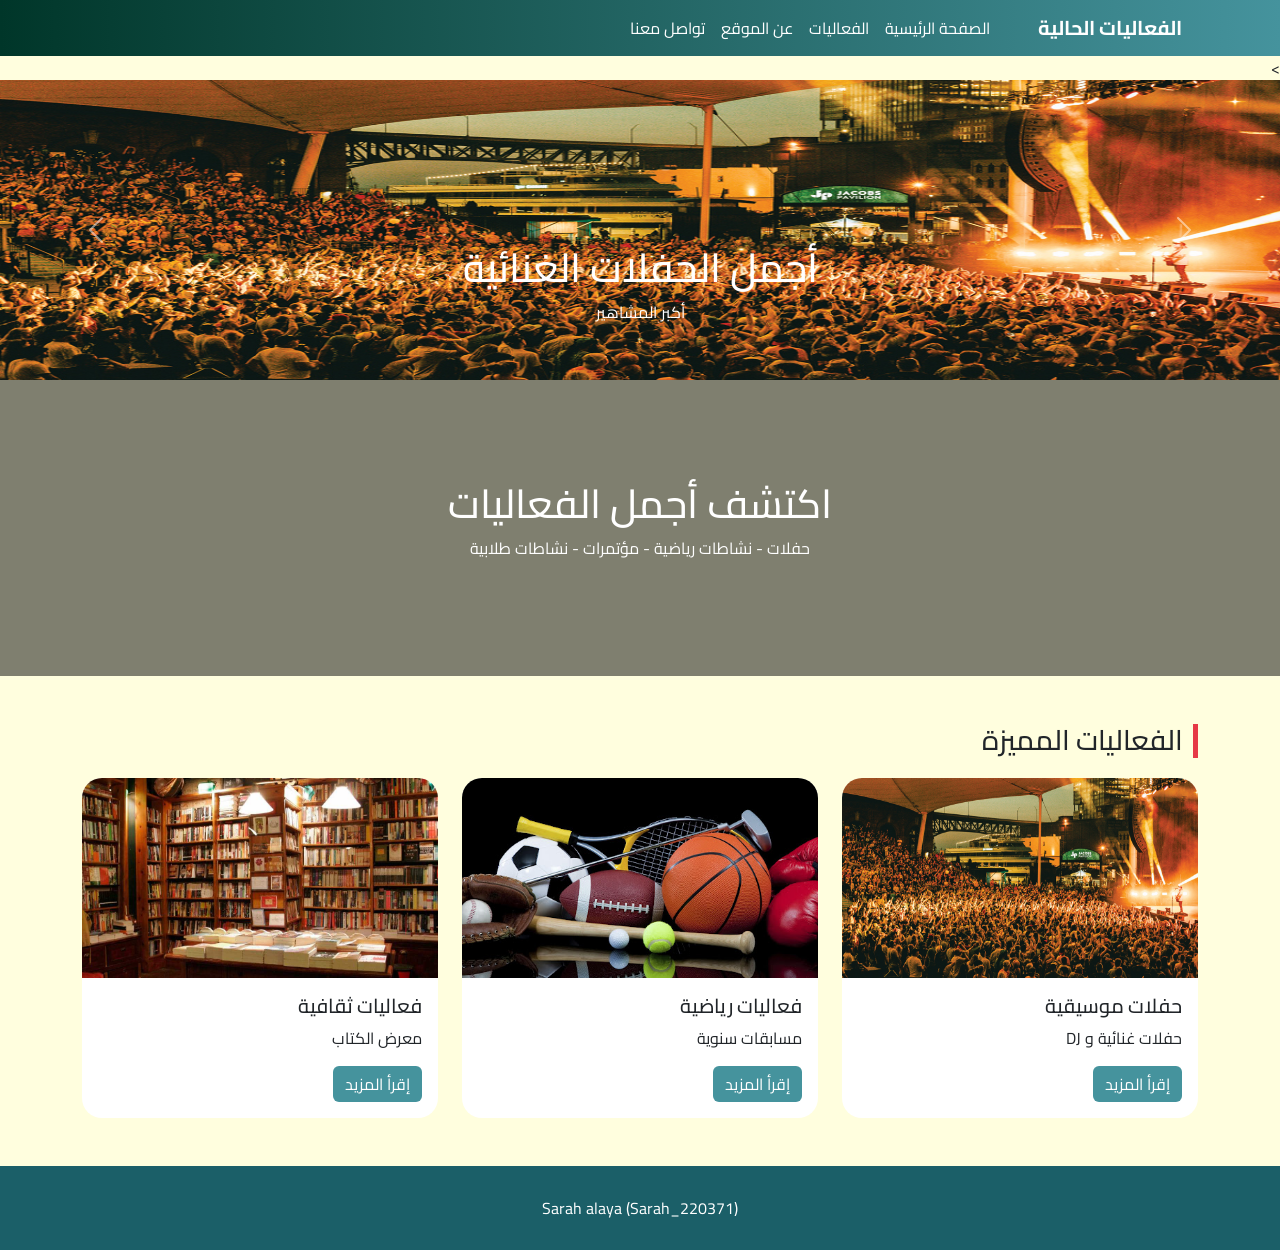
<file: index.html>
<!DOCTYPE html>
<html lang="ar" dir="rtl">

<head>
    <meta charset="UTF-8">
    <title>الصفحة الرئيسية</title>

    <link href="https://cdn.jsdelivr.net/npm/bootstrap@5.3.0/dist/css/bootstrap.min.css" rel="stylesheet">
    <link rel="stylesheet" href="assets/css/styles.css">
</head>

<body>

    <!-- Navbar -->
    <nav class="navbar navbar-expand-lg">
        <div class="container">
            <a class="navbar-brand fw-bold text-white">الفعاليات الحالية</a>

            <ul class="navbar-nav ms-auto">
                <li class="nav-item"><a class="nav-link" href="index.html">الصفحة الرئيسية</a></li>
                <li class="nav-item"><a class="nav-link" href="events.html">الفعاليات</a></li>
                <li class="nav-item"><a class="nav-link" href="about.html">عن الموقع</a></li>
                <li class="nav-item"><a class="nav-link" href="contact.html">تواصل معنا</a></li>
            </ul>
        </div>
    </nav>
    <!-- herocaousel-->>
    <div id="herocarousel" class ="carousel slide" data-bs-ride="carousel">
        <div class="carousel-inner">

            <!--slide 1-->
            <div class="carousel-item active">
                <img src="images/musical.jfif" class="d-block w-100" style="height: 300px;">
                <div class="carousel-caption">
                <h1>أجمل الحفلات الغنائية</h1>
                <p>أكبر المشاهير</p>

            </div>
        </div>

             <!--slide 2-->       
            <div class="carousel-item">
                <img src="images/sport.jpg" class="d-block w-100" style="height: 300px;">
                <div class="carousel-caption">
                <h1>أجمل النشاطات الرياضية</h1>
                <p>أمتع النشاطات الرياضية</p>

            </div>
        </div>
          <!--slide 3-->       
            <div class="carousel-item">
                <img src="images/thaq.jpg" class="d-block w-100" style="height: 300px;">
                <div class="carousel-caption">
                <h1>فعاليات ثقافية</h1>
                <p>معارض كتاب و زيارات سياحية</p>

            </div>
        </div>
    </div>
    <!-- controls -->
     <button class="carousel-control-prev" type="button" data-bs-target="#herocarousel" data-bs-slide="prev">
        <span class="carousel-control-prev-icon"></span>
        </button>
        <button class="carousel-control-next" type="button" data-bs-target="#herocarousel" data-bs-slide="next">
            <span class="carousel-control-next-icon"></span>
        </button>
    </div>
    <!-- Hero -->
    <div class="hero">
        <h1>اكتشف أجمل الفعاليات</h1>
        <p>حفلات - نشاطات رياضية - مؤتمرات - نشاطات طلابية</p>
    </div>

    <!-- Featured -->
    <div class="container mt-5">
        <h3 class="section-title">الفعاليات المميزة</h3>

        <div class="row">

            <div class="col-md-4">
                <div class="card">
                    <img src="images/musical.jfif">
                    <div class="card-body">
                        <h5>حفلات موسيقية</h5>
                        <p>حفلات غنائية و DJ</p>
                        <a href="event.html?id=1" class="btn btn-primary">إقرأ المزيد</a>
                    </div>
                </div>
            </div>

            <div class="col-md-4">
                <div class="card">
                    <img src="images/sport.jpg">
                    <div class="card-body">
                        <h5>فعاليات رياضية </h5>
                        <p> مسابقات سنوية</p>
                        <a href="event.html?id=2" class="btn btn-primary">إقرأ المزيد</a>
                    </div>
                </div>
            </div>

            <div class="col-md-4">
                <div class="card">
                    <img src="images/thaq.jpg">
                    <div class="card-body">
                        <h5>فعاليات ثقافية </h5>
                        <p>معرض الكتاب </p>
                        <a href="event.html?id=3" class="btn btn-primary">إقرأ المزيد</a>
                    </div>
                </div>
            </div>

        </div>
    </div>

    <!-- Footer -->
    <footer class="footer mt-5">
      Sarah alaya (Sarah_220371)
    </footer>
    <script src="https://cdn.jsdelivr.net/npm/bootstrap@5.3.0/dist/js/bootstrap.bundle.min.js"></script>

</body>

</html>
</file>
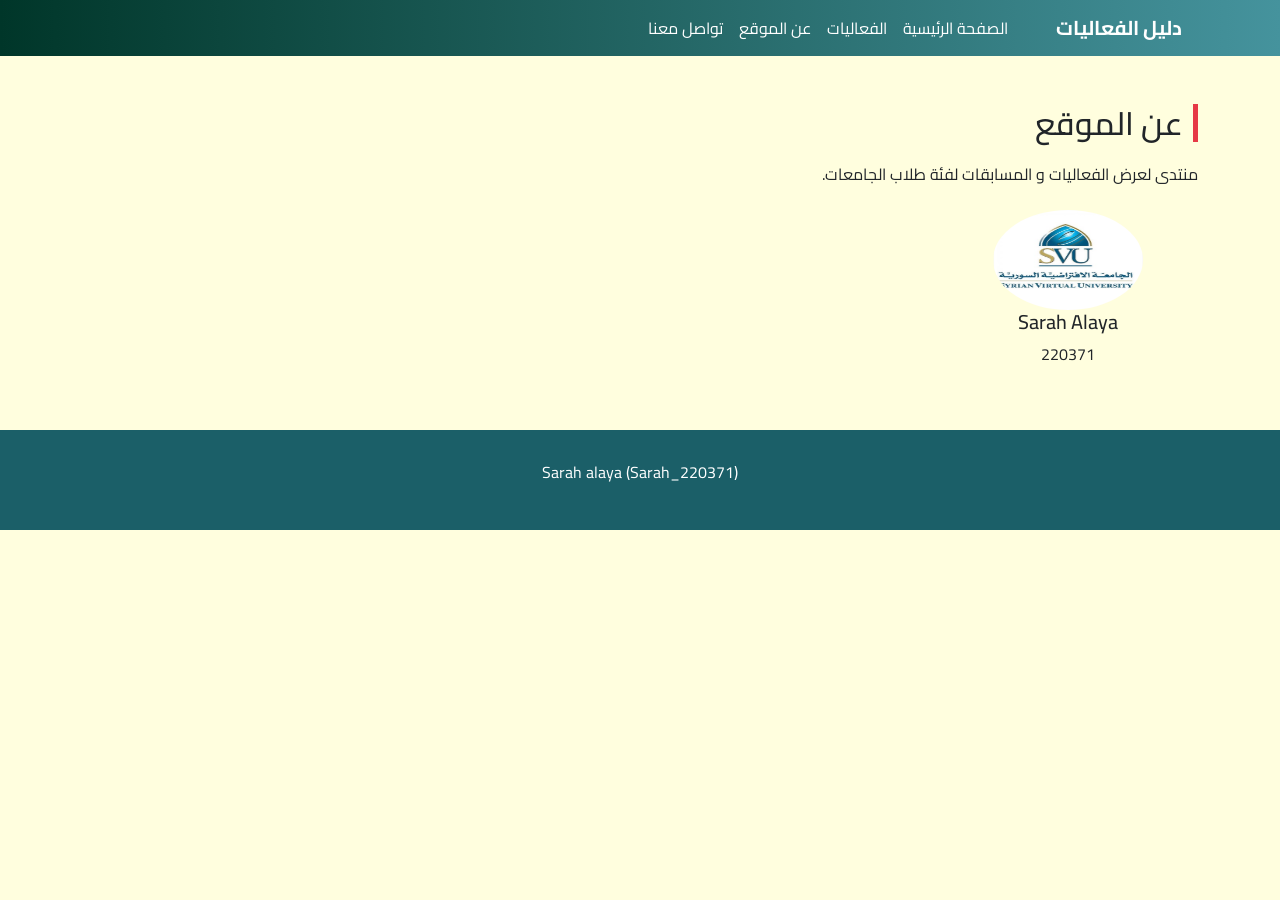
<file: about.html>
<!DOCTYPE html>
<html lang="ar" dir="rtl">

<head>
    <meta charset="UTF-8">
    <title>عن الموقع</title>
    <link href="https://cdn.jsdelivr.net/npm/bootstrap@5.3.0/dist/css/bootstrap.min.css" rel="stylesheet">
    <link rel="stylesheet" href="assets/css/styles.css">
</head>

<body>

    <!-- Navbar -->
    <nav class="navbar navbar-expand-lg">
        <div class="container">
            <a class="navbar-brand fw-bold text-white">دليل الفعاليات</a>

            <ul class="navbar-nav ms-auto">
                <li class="nav-item"><a class="nav-link" href="index.html">الصفحة الرئيسية</a></li>
                <li class="nav-item"><a class="nav-link" href="events.html">الفعاليات</a></li>
                <li class="nav-item"><a class="nav-link" href="about.html">عن الموقع</a></li>
                <li class="nav-item"><a class="nav-link" href="contact.html">تواصل معنا</a></li>
            </ul>
        </div>
    </nav>

    <div class="container mt-5">

        <h2 class="section-title">عن الموقع</h2>

        <p>منتدى لعرض الفعاليات و المسابقات لفئة طلاب الجامعات.</p>




        <div class="row mt-4">

            <div class="col-md-3 text-center">
                <img src="images/img01.png" class="rounded-circle" style="width:150px;height:100px">
                <h5>Sarah Alaya</h5>
                <p>220371</p>
            </div>


        </div>

    </div>

    <!-- Footer -->
    <footer class="footer mt-5">
        <p>Sarah alaya (Sarah_220371)</p>
    </footer>

</body>

</html>
</file>
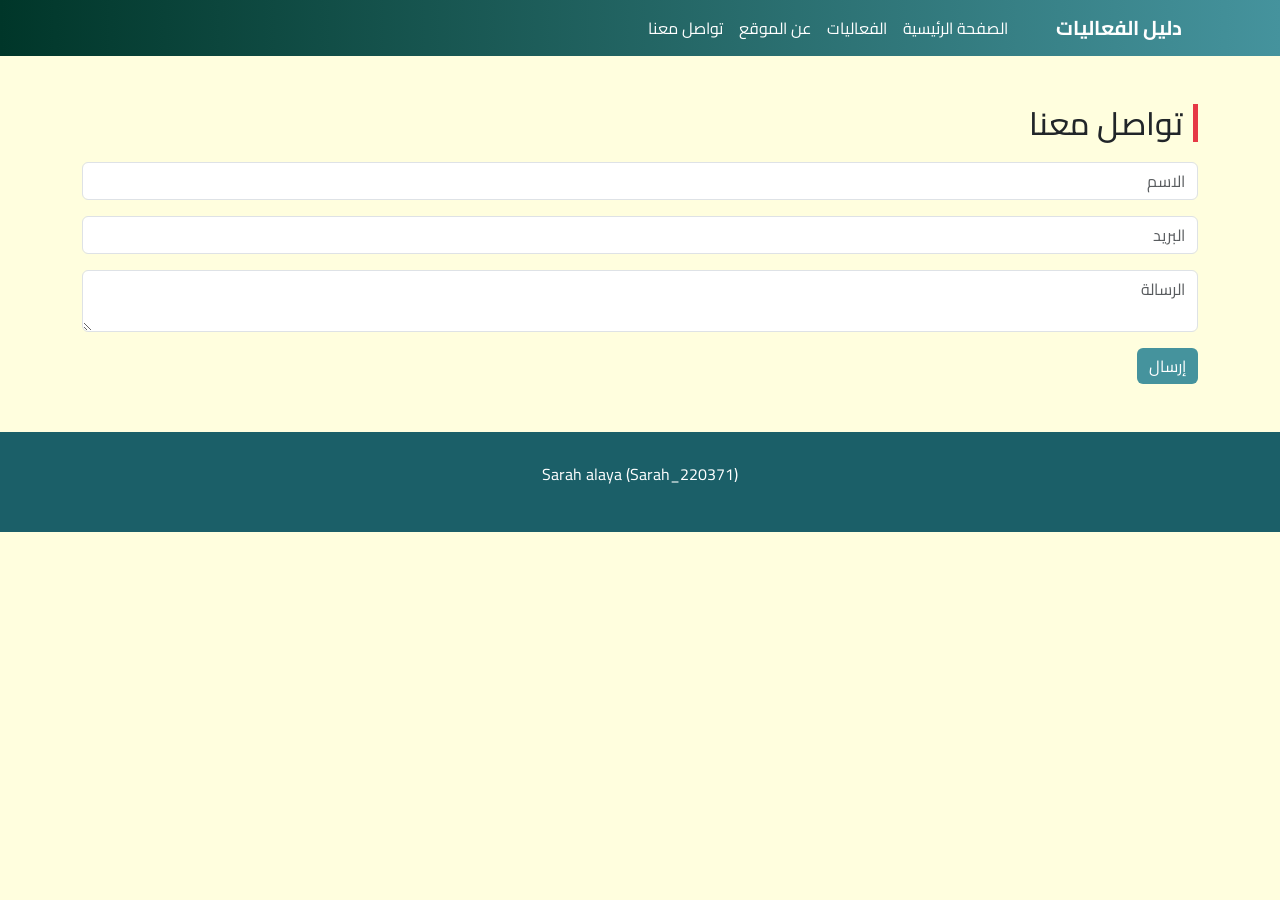
<file: contact.html>
<!DOCTYPE html>
<html lang="ar" dir="rtl">

<head>
    <meta charset="UTF-8">
    <title>اتصل بنا</title>
    <link href="https://cdn.jsdelivr.net/npm/bootstrap@5.3.0/dist/css/bootstrap.min.css" rel="stylesheet">
    <link rel="stylesheet" href="assets/css/styles.css">
</head>

<body>

    <!-- Navbar -->
    <nav class="navbar navbar-expand-lg">
        <div class="container">
            <a class="navbar-brand fw-bold text-white">دليل الفعاليات</a>

            <ul class="navbar-nav ms-auto">
                <li class="nav-item"><a class="nav-link" href="index.html">الصفحة الرئيسية</a></li>
                <li class="nav-item"><a class="nav-link" href="events.html">الفعاليات</a></li>
                <li class="nav-item"><a class="nav-link" href="about.html">عن الموقع</a></li>
                <li class="nav-item"><a class="nav-link" href="contact.html">تواصل معنا</a></li>
            </ul>
        </div>
    </nav>

    <div class="container mt-5">

        <h2 class="section-title">تواصل معنا</h2>

        <div id="msg"></div>

        <form onsubmit="return validateForm()">

            <input type="text" class="form-control mb-3" placeholder="الاسم" required>

            <input type="email" id="email" class="form-control mb-3" placeholder="البريد" required>

            <textarea class="form-control mb-3" placeholder="الرسالة"></textarea>

            <button class="btn btn-primary">إرسال</button>

        </form>

    </div>

    <!-- Footer -->
    <footer class="footer mt-5">
        <p>Sarah alaya (Sarah_220371)</p>
    </footer>

    <script src="assets/js/main.js"></script>
</body>

</html>
</file>
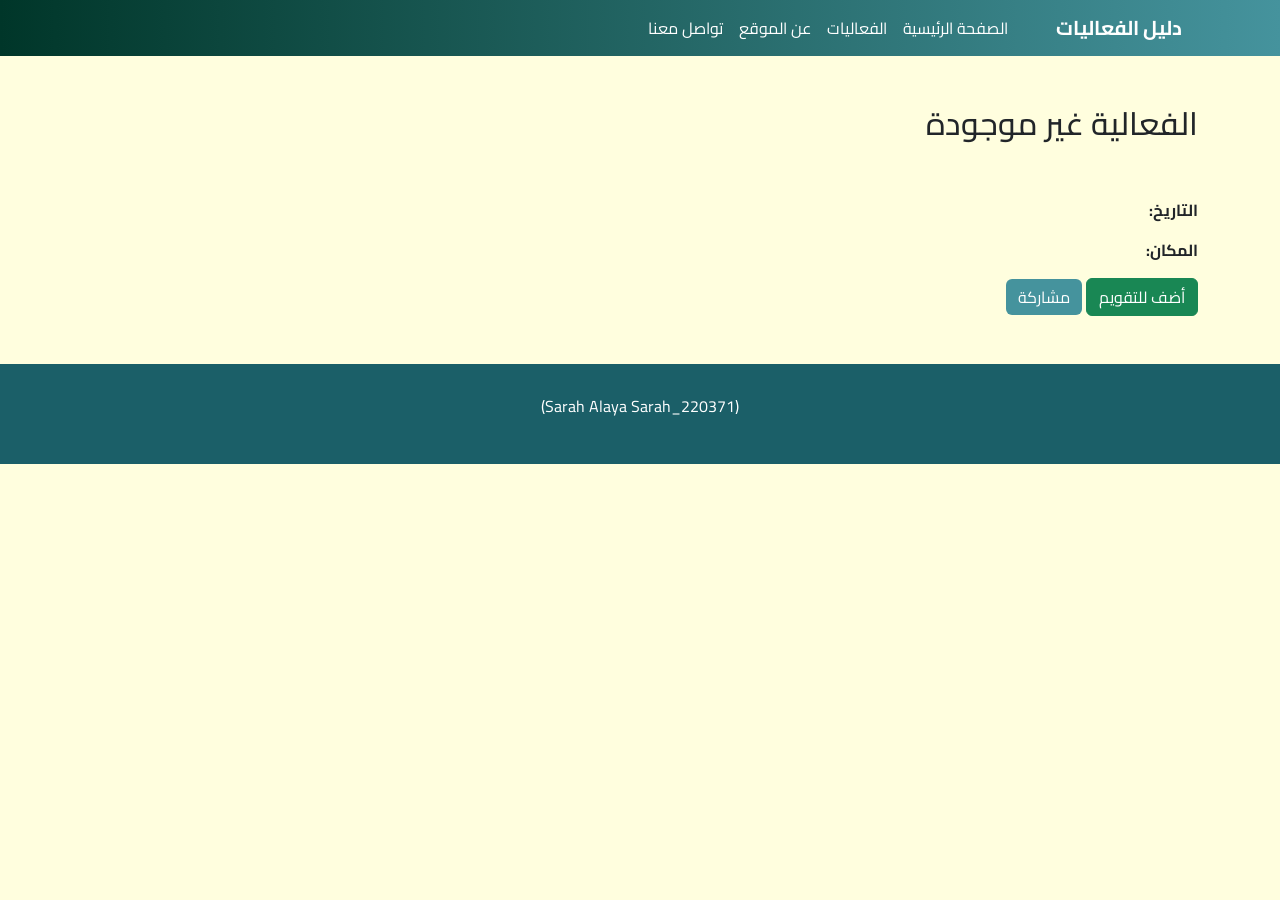
<file: event.html>
<!DOCTYPE html>
<html lang="ar" dir="rtl">

<head>
    <meta charset="UTF-8">
    <title>تفاصيل الفعالية</title>

    <link href="https://cdn.jsdelivr.net/npm/bootstrap@5.3.0/dist/css/bootstrap.min.css" rel="stylesheet">

    <link rel="stylesheet" href="assets/css/styles.css">

</head>

<body>

    <!-- Navbar -->
    <nav class="navbar navbar-expand-lg">
        <div class="container">

            <a class="navbar-brand fw-bold text-white">
دليل الفعاليات
</a>

            <ul class="navbar-nav ms-auto">
                <li class="nav-item">
                    <a class="nav-link" href="index.html">الصفحة الرئيسية</a>
                </li>

                <li class="nav-item">
                    <a class="nav-link" href="events.html">الفعاليات</a>
                </li>

                <li class="nav-item">
                    <a class="nav-link" href="about.html">عن الموقع</a>
                </li>

                <li class="nav-item">
                    <a class="nav-link" href="contact.html">تواصل معنا</a>
                </li>
            </ul>

        </div>
    </nav>


    <div class="container mt-5">

        <h2 id="eventTitle"></h2>

        <img id="eventImage" class="img-fluid rounded shadow" style="max-height:500px;width:100%;object-fit:cover;">

        <p class="mt-4 fs-5" id="eventDesc"></p>

        <p>
            <strong>التاريخ:</strong>
            <span id="eventDate"></span>
        </p>

        <p>
            <strong>المكان:</strong>
            <span id="eventPlace"></span>
        </p>

        <button class="btn btn-success">
أضف للتقويم
</button>

        <button class="btn btn-primary">
مشاركة
</button>

    </div>



    <footer class="footer mt-5">
        <p>
            (Sarah Alaya Sarah_220371)
        </p>
    </footer>


    <script>
        const eventsData = {

            1: {
                title: "حفلات غنائية و DJ",
                image: "images/musical.jfif",
                desc: "حفلة تضم أشهر الفنانين العرب و الأجانب.",
                date: "15 مايو 2026",
                place: "دمشق - ساحة الأمويين"
            },

            2: {
                title: "فعالية رياضية",
                image: "images/sport.jpg",
                desc: "بطولة رياضية مميزة مع عدة نشاطات.",
                date: "20 مايو 2026",
                place: "حلب"
            },

            3: {
                title: "معرض الكتاب",
                image: "images/thaq.jpg",
                desc: "تعرف على أشهر الروايات و الكتب.",
                date: "1 يونيو 2026",
                place: "حمص"
            },

            4: {
                title: "مباراة كرة القدم",
                image: "images/sports.jfif",
                desc: "مباراة كرة قدم بإشراف لاعبين سوريين مشاهير.",
                date: "10 يونيو 2026",
                place: "دمشق - ملعب الفيحاء"
            },
            5: {
                title: "مسابقة المعلوماتية",
                image: "images/it.jpg",
                desc: "تحدي البرمجة و الأمن السيبراني.",
                date: "10 يونيو 2026",
                place: "دمشق"
            },
            6: {
                title: "المتحف الوطني",
                image: "images/mus.jpg",
                desc: "استكشف المتحف الوطني و عراقة تاريخ سوريا.",
                date: "10 يونيو 2026",
                place: "دمشق - المتحف الوطني"
            }
        
            

        };
        


        const params =
            new URLSearchParams(window.location.search);

        const id = params.get("id");


        if (eventsData[id]) {

            document.getElementById("eventTitle").innerText =
                eventsData[id].title;

            document.getElementById("eventImage").src =
                eventsData[id].image;

            document.getElementById("eventDesc").innerText =
                eventsData[id].desc;

            document.getElementById("eventDate").innerText =
                eventsData[id].date;

            document.getElementById("eventPlace").innerText =
                eventsData[id].place;

        } else {

            document.getElementById("eventTitle").innerText =
                "الفعالية غير موجودة";

        }
    </script>

</body>

</html>
</file>
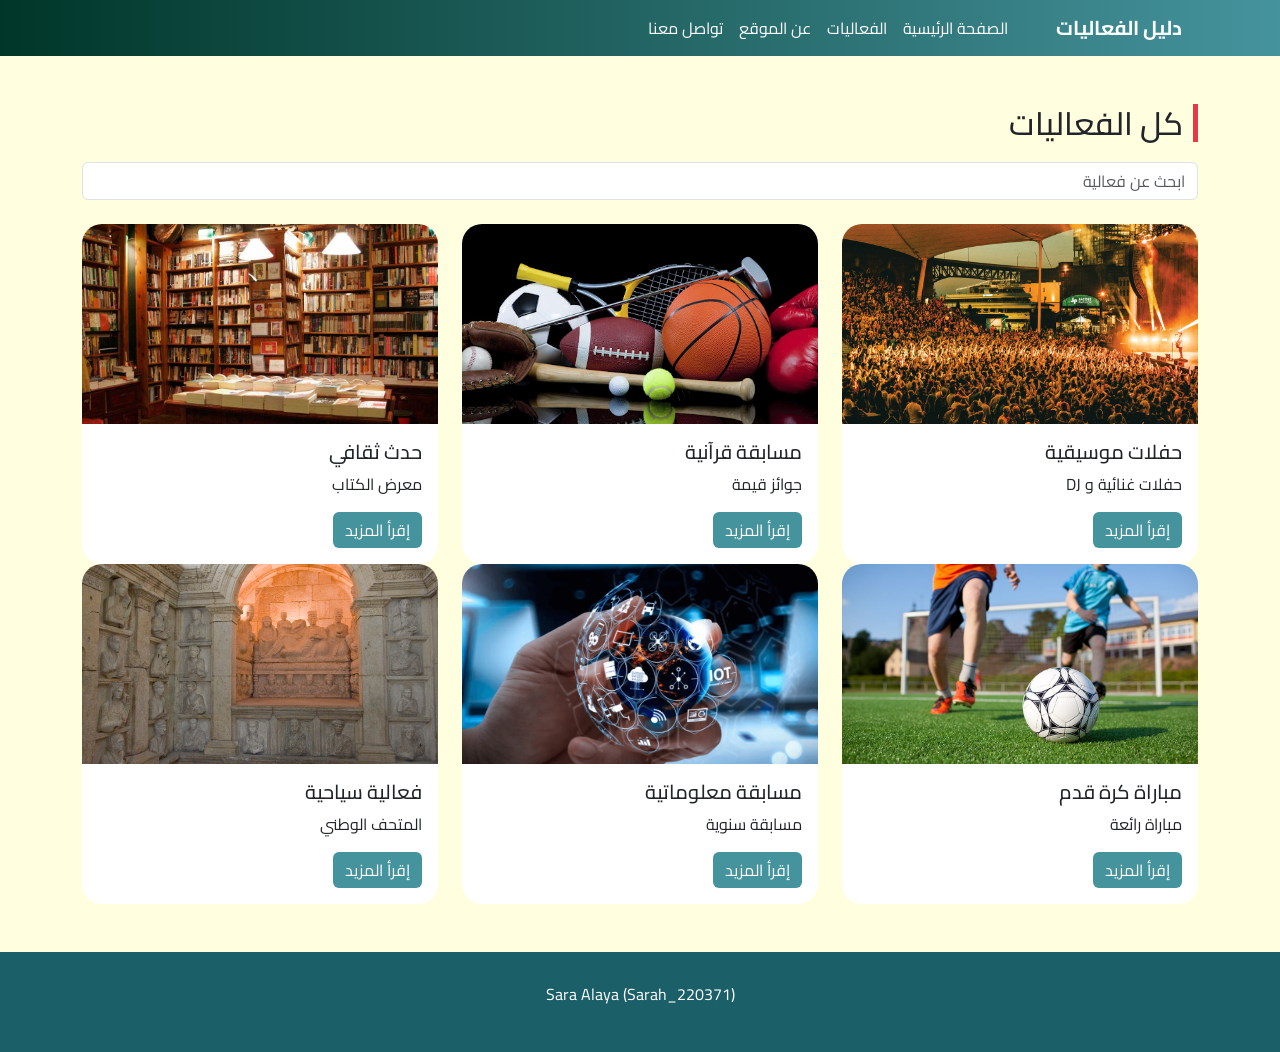
<file: events.html>
<!DOCTYPE html>
<html lang="ar" dir="rtl">

<head>
    <meta charset="UTF-8">
    <title>الفعاليات</title>

    <link href="https://cdn.jsdelivr.net/npm/bootstrap@5.3.0/dist/css/bootstrap.min.css" rel="stylesheet">
    <link rel="stylesheet" href="assets/css/styles.css">
</head>

<body>

    <!-- Navbar -->
    <nav class="navbar navbar-expand-lg">
        <div class="container">
            <a class="navbar-brand fw-bold text-white">دليل الفعاليات</a>

            <ul class="navbar-nav ms-auto">
                <li class="nav-item"><a class="nav-link" href="index.html">الصفحة الرئيسية</a></li>
                <li class="nav-item"><a class="nav-link" href="events.html">الفعاليات</a></li>
                <li class="nav-item"><a class="nav-link" href="about.html">عن الموقع</a></li>
                <li class="nav-item"><a class="nav-link" href="contact.html">تواصل معنا</a></li>
            </ul>
        </div>
    </nav>

    <div class="container mt-5">

        <h2 class="section-title">كل الفعاليات</h2>

        <input type="text" id="search" class="form-control mb-4" placeholder="ابحث عن فعالية">

        <div class="row">

            <div class="col-md-4">
                <div class="card">
                    <img src="images/musical.jfif">
                    <div class="card-body">
                        <h5>حفلات موسيقية</h5>
                        <p>حفلات غنائية و DJ</p>
                        <a href="event.html?id=1" class="btn btn-primary">إقرأ المزيد</a>
                    </div>
                </div>
            </div>

            <div class="col-md-4">
                <div class="card">
                    <img src="images/sport.jpg">
                    <div class="card-body">
                        <h5>مسابقة قرآنية </h5>
                        <p>جوائز قيمة</p>
                        <a href="event.html?id=2" class="btn btn-primary">إقرأ المزيد</a>
                    </div>
                </div>
            </div>

            <div class="col-md-4">
                <div class="card">
                    <img src="images/thaq.jpg">
                    <div class="card-body">
                        <h5>حدث ثقافي </h5>
                        <p>معرض الكتاب </p>
                        <a href="event.html?id=3" class="btn btn-primary">إقرأ المزيد</a>
                    </div>
                </div>
            </div>
            <div class="col-md-4">
                <div class="card">
                    <img src="images/sports.jfif">
                    <div class="card-body">
                        <h5>مباراة كرة قدم </h5>
                        <p>مباراة رائعة</p>
                        <a href="event.html?id=4" class="btn btn-primary">إقرأ المزيد</a>
                    </div>
                </div>
            </div>

            <div class="col-md-4">
                <div class="card">
                    <img src="images/it.jpg">
                    <div class="card-body">
                        <h5>مسابقة معلوماتية </h5>
                        <p>مسابقة سنوية</p>
                        <a href="event.html?id=5" class="btn btn-primary">إقرأ المزيد</a>
                    </div>
                </div>
            </div>

            <div class="col-md-4">
                <div class="card">
                    <img src="images/mus.jpg">
                    <div class="card-body">
                        <h5>فعالية سياحية</h5>
                        <p>المتحف الوطني </p>
                        <a href="event.html?id=6" class="btn btn-primary">إقرأ المزيد</a>
                    </div>
                </div>
            </div>

        </div>

    </div>

    <!-- Footer -->
    <footer class="footer mt-5">
        <p>Sara Alaya (Sarah_220371)</p>
    </footer>
        <script src="assets/js/main.js"></script>
<script>
    // التأكد من تحميل الصفحة أولاً
    document.addEventListener("DOMContentLoaded", function() {
        const searchInput = document.getElementById("search");
        
        if (searchInput) {
            searchInput.addEventListener("keyup", function() {
                let searchValue = this.value.toLowerCase();
                let events = document.querySelectorAll(".event-card");

                events.forEach(function(event) {
                    // الحصول على النص وتجريده من الفراغات الزائدة
                    let text = event.textContent.toLowerCase();

                    if (text.includes(searchValue)) {
                        event.style.display = ""; // يظهر العنصر بحالته الأصلية
                    } else {
                        event.style.display = "none"; // يخفي العنصر
                    }
                });
            });
        }
    });
</script>


</body>

</html>
</file>
<file: assets/css/styles.css>
@import url('https://fonts.googleapis.com/css2?family=Cairo:wght@300;400;700&display=swap');
body {
    font-family: 'Cairo', sans-serif;
    background: #fffede;
}


/* Navbar */

.navbar {
    background: linear-gradient(to right, #003629, #45939d);
}

.navbar a {
    color: white !important;
}


/* Hero */

.hero {
    background: linear-gradient(rgba(0, 0, 0, 0.5), rgba(0, 0, 0, 0.5)), url('https://via.placeholder.com/1200x400');
    background-size: cover;
    color: white;
    padding: 100px 20px;
    text-align: center;
}


/* Cards */

.card {
    border: none;
    border-radius: 20px;
    overflow: hidden;
    transition: 0.3s;
}

.card img {
    height: 200px;
    object-fit: cover;
}

.card:hover {
    transform: translateY(-10px);
}


/* Buttons */

.btn-primary {
    background: #45939d;
    border: none;
}

.btn-primary:hover {
    background: #d62828;
}


/* Footer */

.footer {
    background: #1b5f68;
    color: rgb(255, 255, 255);
    padding: 30px;
    text-align: center;
}


/* Section Title */

.section-title {
    border-right: 5px solid #e63946;
    padding-right: 10px;
    margin-bottom: 20px;
}
</file>
